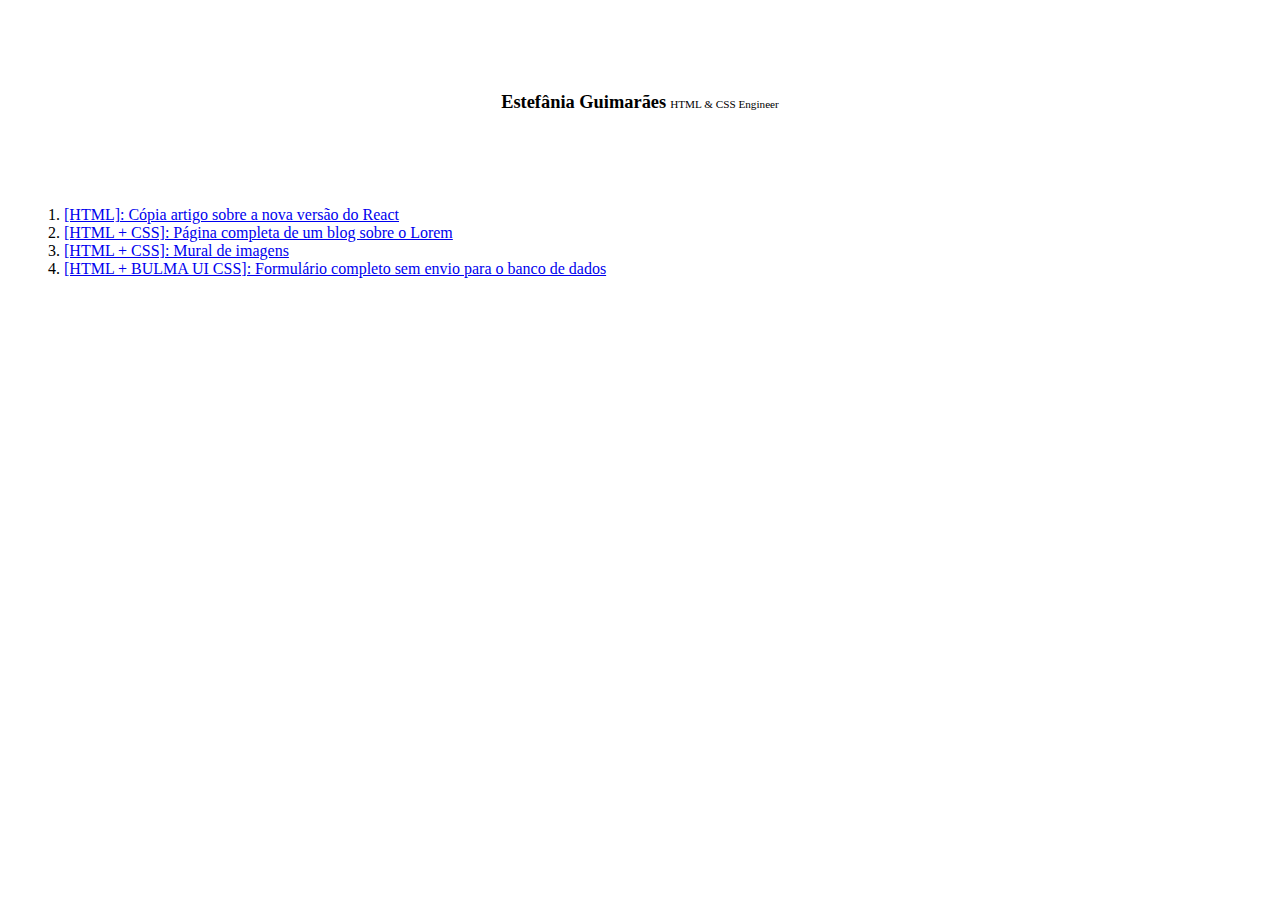
<file: index.html>
<!DOCTYPE html>
<html lang="en">
  <head>
    <meta charset="UTF-8" />
    <meta name="viewport" content="width=device-width, initial-scale=1.0" />
    <title>Testes da Estefânia</title>
    <link rel="stylesheet" href="./style/global.css" />
  </head>

  <body>
    <main>
      <section class="homepage-header-text">
        <h1>Estefânia Guimarães</h1>
        <p>HTML & CSS Engineer</p>
      </section>

      <ol>
        <li>
          <a href="./app/react-labs-what-we-have-been-working-on-february-2024">
            [HTML]: Cópia artigo sobre a nova versão do React
          </a>
        </li>

        <li>
          <a href="./app/blog-post-lorem">
            [HTML + CSS]: Página completa de um blog sobre o Lorem
          </a>
        </li>

        <li>
          <a href="./app/mural-de-imagens"> [HTML + CSS]: Mural de imagens </a>
        </li>

        <li>
          <a href="./app/bulma-form">
            [HTML + BULMA UI CSS]: Formulário completo sem envio para o banco de dados
          </a>
        </li>
      </ol>
    </main>
  </body>
</html>
</file>
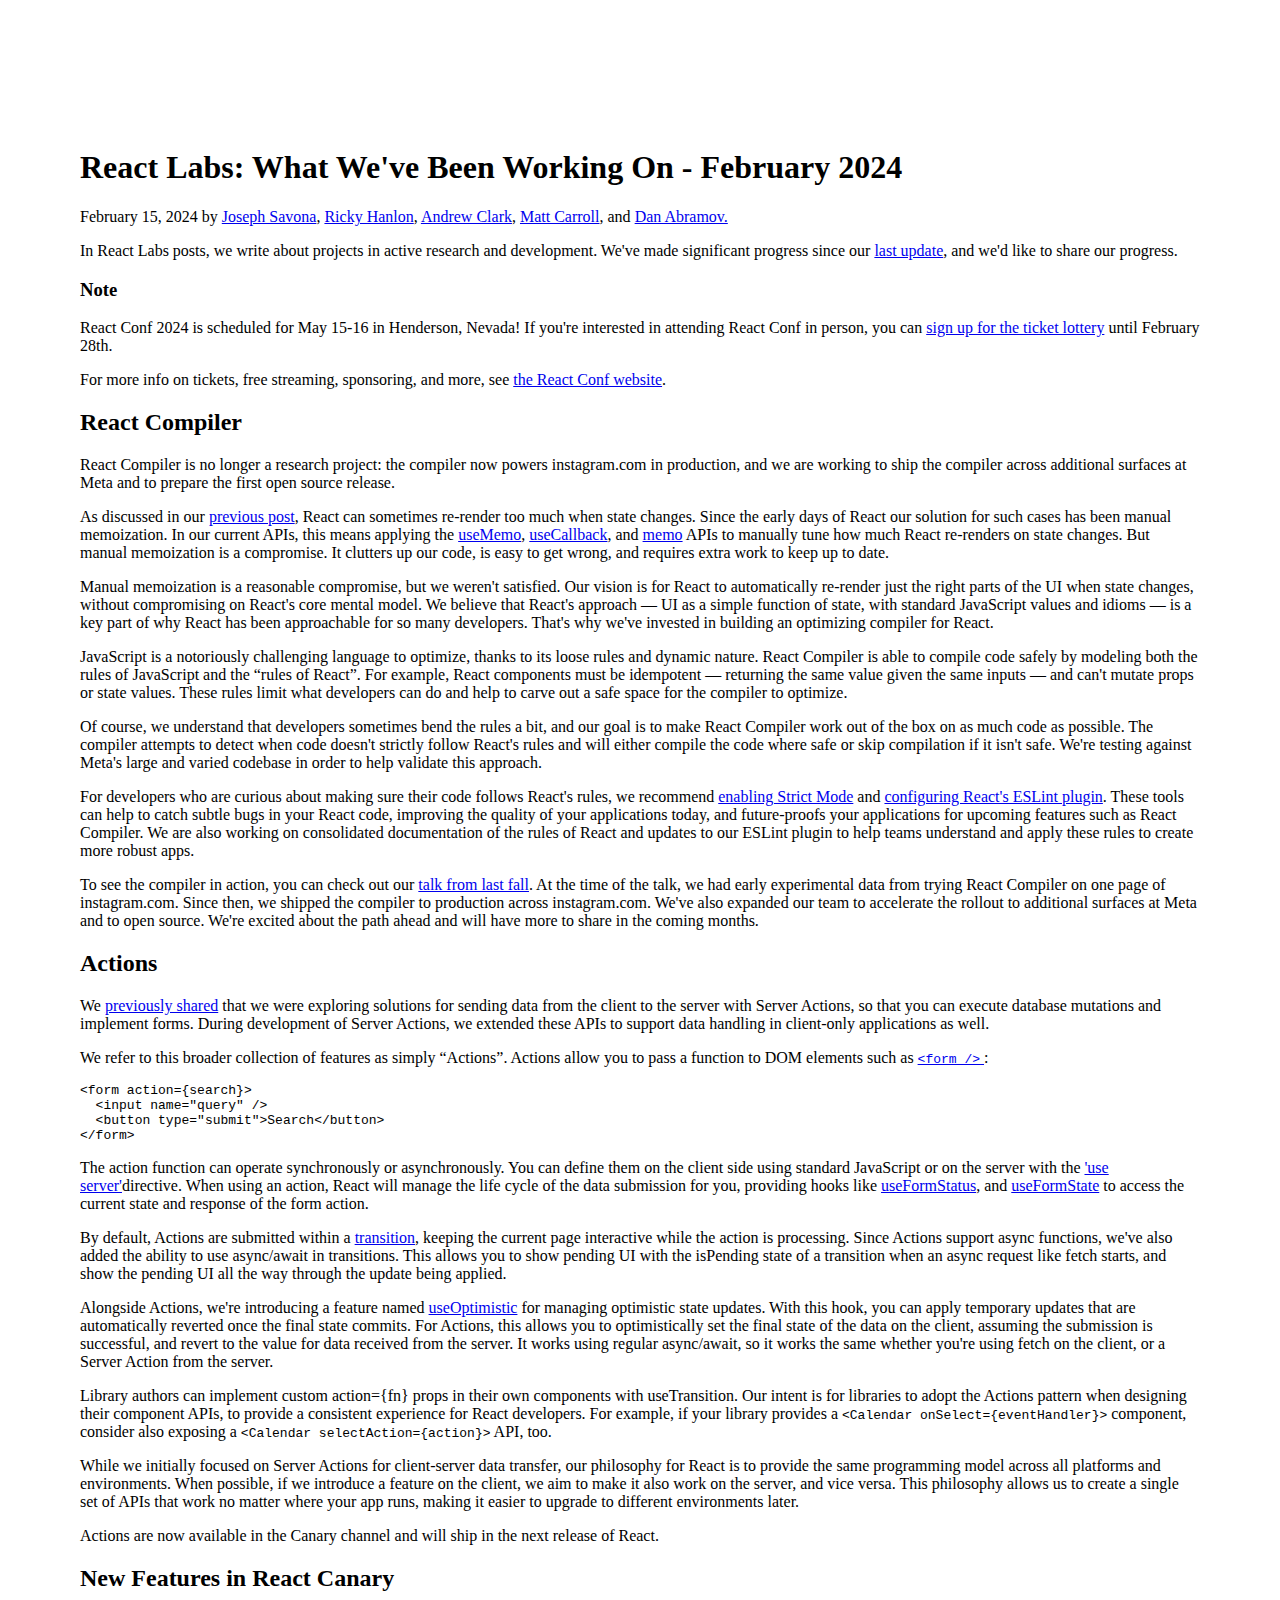
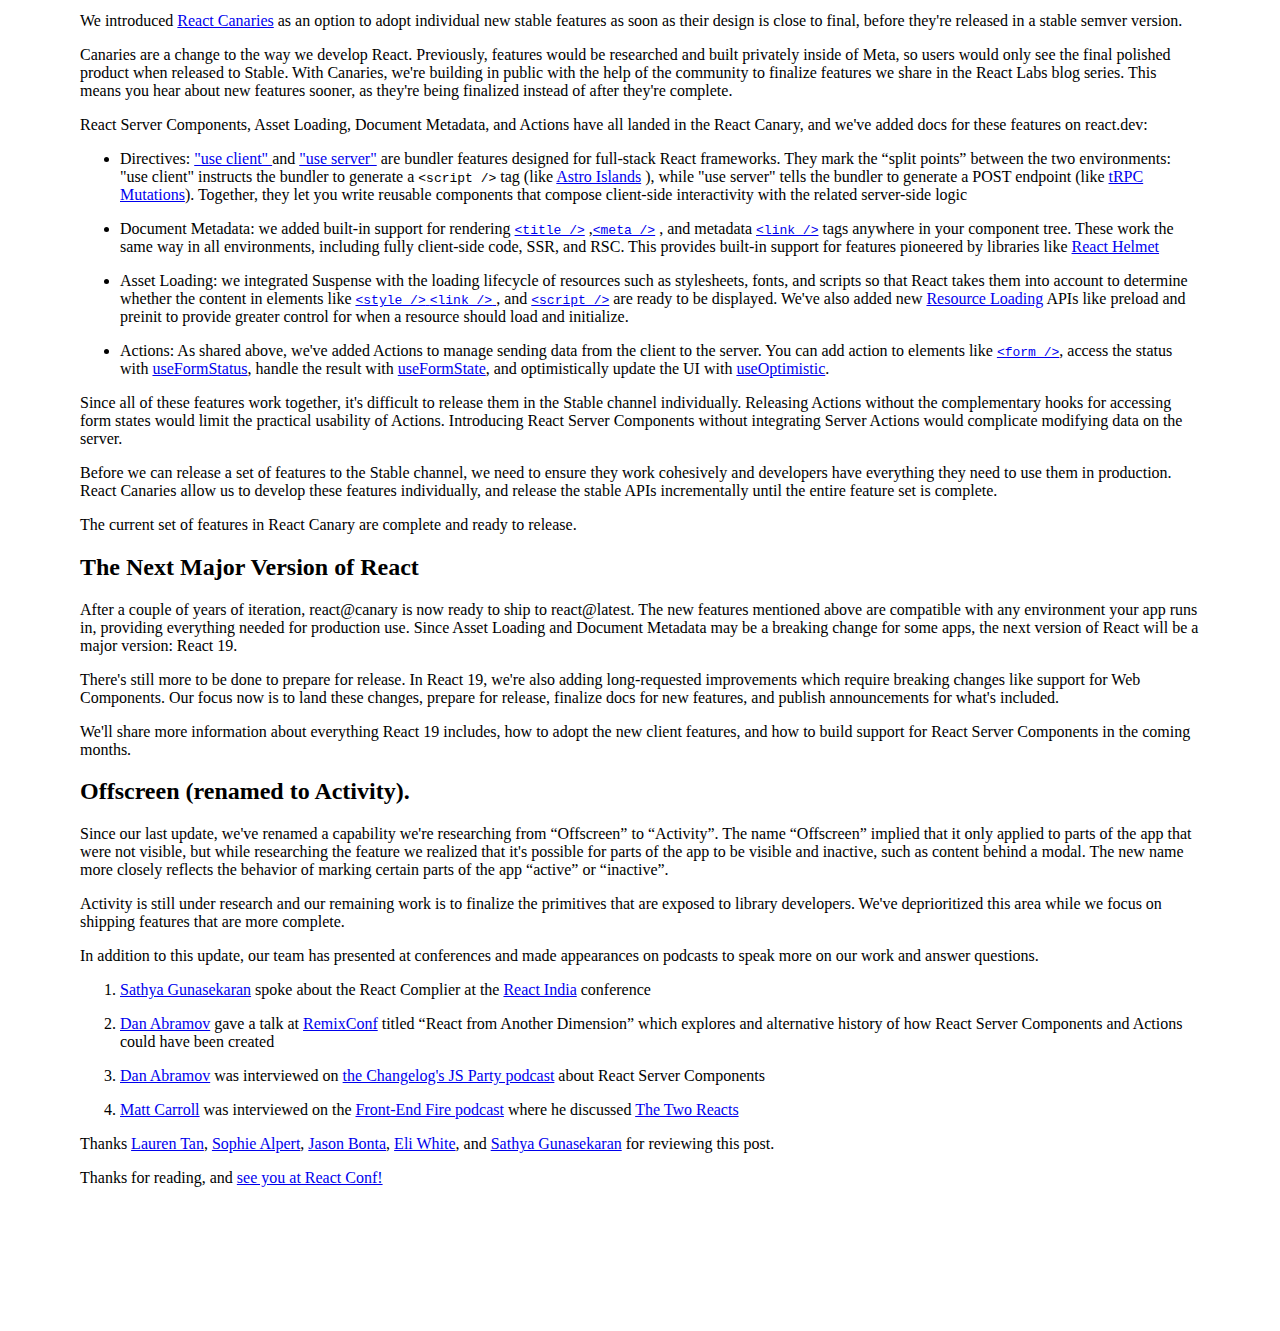
<file: 01_spa_blog_base/index.html>
<!DOCTYPE html>
<html lang="pt-PT">
  <head>
    <meta charset="UTF-8" />
    <meta name="viewport" content="width=device-width, initial-scale=1.0" />
    <title>Artigo React Labs: What We've Been Working On - February 2024</title>
  </head>

  <body style="padding: 8rem 5rem; max-width: 1280px; margin: auto">
    <h1>React Labs: What We've Been Working On - February 2024</h1>
    <p>
      February 15, 2024 by
      <a
        href="https://twitter.com/en_JS"
        target="_blank"
        rel="noopener noreferrer"
        >Joseph Savona</a
      >,
      <a
        href="https://twitter.com/rickhanlonii"
        target="_blank"
        rel="noopener noreferrer"
        >Ricky Hanlon</a
      >,
      <a
        href="https://twitter.com/acdlite"
        target="_blank"
        rel="noopener noreferrer"
        >Andrew Clark</a
      >,

      <a
        href="https://twitter.com/mattcarrollcode"
        target="_blank"
        rel="noopener noreferrer"
        >Matt Carroll</a
      >, and

      <a
        href="https://twitter.com/dan_abramov"
        target="_blank"
        rel="noopener noreferrer"
        >Dan Abramov.</a
      >
    </p>
    <p>
      In React Labs posts, we write about projects in active research and
      development. We've made significant progress since our
      <a
        href="https://react.dev/blog/2023/03/22/react-labs-what-we-have-been-working-on-march-2023"
        target="_blank"
        rel="noopener noreferrer"
        >last update</a
      >, and we'd like to share our progress.
    </p>

    <h3>Note</h3>

    <p>
      React Conf 2024 is scheduled for May 15-16 in Henderson, Nevada! If you're
      interested in attending React Conf in person, you can
      <a
        href="https://forms.reform.app/bLaLeE/react-conf-2024-ticket-lottery/1aRQLK"
        target="_blank"
        rel="noopener noreferrer"
        >sign up for the ticket lottery</a
      >
      until February 28th.
    </p>

    <p>
      For more info on tickets, free streaming, sponsoring, and more, see
      <a
        href="https://conf.react.dev/"
        target="_blank"
        rel="noopener noreferrer"
        >the React Conf website</a
      >.
    </p>

    <h2>React Compiler</h2>
    <p>
      React Compiler is no longer a research project: the compiler now powers
      instagram.com in production, and we are working to ship the compiler
      across additional surfaces at Meta and to prepare the first open source
      release.
    </p>

    As discussed in our
    <a
      href="https://react.dev/blog/2023/03/22/react-labs-what-we-have-been-working-on-march-2023#react-optimizing-compiler"
      target="_blank"
      rel="noopener noreferrer"
      >previous post</a
    >, React can sometimes re-render too much when state changes. Since the
    early days of React our solution for such cases has been manual memoization.
    In our current APIs, this means applying the
    <a
      href="https://react.dev/reference/react/useMemo"
      target="_blank"
      rel="noopener noreferrer"
      >useMemo</a
    >,
    <a
      href="https://react.dev/reference/react/useCallback"
      target="_blank"
      rel="noopener noreferrer"
      >useCallback</a
    >, and
    <a
      href="https://react.dev/reference/react/memo"
      target="_blank"
      rel="noopener noreferrer"
      >memo</a
    >
    APIs to manually tune how much React re-renders on state changes. But manual
    memoization is a compromise. It clutters up our code, is easy to get wrong,
    and requires extra work to keep up to date.

    <p>
      Manual memoization is a reasonable compromise, but we weren't satisfied.
      Our vision is for React to automatically re-render just the right parts of
      the UI when state changes, without compromising on React's core mental
      model. We believe that React's approach — UI as a simple function of
      state, with standard JavaScript values and idioms — is a key part of why
      React has been approachable for so many developers. That's why we've
      invested in building an optimizing compiler for React.
    </p>

    <p>
      JavaScript is a notoriously challenging language to optimize, thanks to
      its loose rules and dynamic nature. React Compiler is able to compile code
      safely by modeling both the rules of JavaScript and the “rules of React”.
      For example, React components must be idempotent — returning the same
      value given the same inputs — and can't mutate props or state values.
      These rules limit what developers can do and help to carve out a safe
      space for the compiler to optimize.
    </p>

    <p>
      Of course, we understand that developers sometimes bend the rules a bit,
      and our goal is to make React Compiler work out of the box on as much code
      as possible. The compiler attempts to detect when code doesn't strictly
      follow React's rules and will either compile the code where safe or skip
      compilation if it isn't safe. We're testing against Meta's large and
      varied codebase in order to help validate this approach.
    </p>

    <p>
      For developers who are curious about making sure their code follows
      React's rules, we recommend
      <a
        href="https://react.dev/reference/react/StrictMode"
        target="_blank"
        rel="noopener noreferrer"
        >enabling Strict Mode</a
      >
      and
      <a
        href="https://react.dev/learn/editor-setup#linting"
        target="_blank"
        rel="noopener noreferrer"
        >configuring React's ESLint plugin</a
      >. These tools can help to catch subtle bugs in your React code, improving
      the quality of your applications today, and future-proofs your
      applications for upcoming features such as React Compiler. We are also
      working on consolidated documentation of the rules of React and updates to
      our ESLint plugin to help teams understand and apply these rules to create
      more robust apps.
    </p>

    <p>
      To see the compiler in action, you can check out our
      <a
        href="https://www.youtube.com/watch?v=qOQClO3g8-Y"
        target="_blank"
        rel="noopener noreferrer"
        >talk from last fall</a
      >. At the time of the talk, we had early experimental data from trying
      React Compiler on one page of instagram.com. Since then, we shipped the
      compiler to production across instagram.com. We've also expanded our team
      to accelerate the rollout to additional surfaces at Meta and to open
      source. We're excited about the path ahead and will have more to share in
      the coming months.
    </p>

    <h2>Actions</h2>
    <p>
      We
      <a
        href="https://react.dev/blog/2023/03/22/react-labs-what-we-have-been-working-on-march-2023#react-server-components"
        target="_blank"
        rel="noopener noreferrer"
        >previously shared</a
      >
      that we were exploring solutions for sending data from the client to the
      server with Server Actions, so that you can execute database mutations and
      implement forms. During development of Server Actions, we extended these
      APIs to support data handling in client-only applications as well.
    </p>

    <p>
      We refer to this broader collection of features as simply “Actions”.
      Actions allow you to pass a function to DOM elements such as
      <a
        href="https://react.dev/reference/react-dom/components/form"
        target="_blank"
        rel="noopener noreferrer"
      >
        <code>&lt;form /&gt;</code> </a
      >:
    </p>

    <div dir="ltr">
      <pre><code><div><span >&lt;</span><span>form</span> <span>action</span>=<span >{</span><span>search</span><span >}</span><span >&gt;</span><br></div><div>  <span >&lt;</span><span>input</span> <span>name</span>=<span>"query"</span> <span >/&gt;</span><br></div><div>  <span >&lt;</span><span>button</span> <span>type</span>=<span>"submit"</span><span >&gt;</span>Search<span >&lt;/</span><span>button</span><span >&gt;</span><br></div><div><span >&lt;/</span><span>form</span><span >&gt;</span></div></code></pre>
    </div>

    <p>
      The action function can operate synchronously or asynchronously. You can
      define them on the client side using standard JavaScript or on the server
      with the
      <a
        href="https://react.dev/reference/react/use-server"
        target="_blank"
        rel="noopener noreferrer"
      >
        'use server'</a
      >directive. When using an action, React will manage the life cycle of the
      data submission for you, providing hooks like
      <a
        href="https://react.dev/reference/react-dom/hooks/useFormStatus"
        target="_blank"
        rel="noopener noreferrer"
        >useFormStatus</a
      >, and
      <a
        href="https://react.dev/reference/react-dom/hooks/"
        target="_blank"
        rel="noopener noreferrer"
        >useFormState</a
      >
      to access the current state and response of the form action.
    </p>

    <p>
      By default, Actions are submitted within a
      <a
        href="https://react.dev/reference/react/useTransition"
        target="_blank"
        rel="noopener noreferrer"
        >transition</a
      >, keeping the current page interactive while the action is processing.
      Since Actions support async functions, we've also added the ability to use
      async/await in transitions. This allows you to show pending UI with the
      isPending state of a transition when an async request like fetch starts,
      and show the pending UI all the way through the update being applied.
    </p>

    <p>
      Alongside Actions, we're introducing a feature named
      <a
        href="https://react.dev/reference/react/useOptimistic"
        target="_blank"
        rel="noopener noreferrer"
        >useOptimistic</a
      >
      for managing optimistic state updates. With this hook, you can apply
      temporary updates that are automatically reverted once the final state
      commits. For Actions, this allows you to optimistically set the final
      state of the data on the client, assuming the submission is successful,
      and revert to the value for data received from the server. It works using
      regular async/await, so it works the same whether you're using fetch on
      the client, or a Server Action from the server.
    </p>

    <p>
      Library authors can implement custom action={fn} props in their own
      components with useTransition. Our intent is for libraries to adopt the
      Actions pattern when designing their component APIs, to provide a
      consistent experience for React developers. For example, if your library
      provides a
      <code>&lt;Calendar onSelect={eventHandler}&gt;</code> component, consider
      also exposing a <code>&lt;Calendar selectAction={action}&gt;</code> API,
      too.
    </p>

    <p>
      While we initially focused on Server Actions for client-server data
      transfer, our philosophy for React is to provide the same programming
      model across all platforms and environments. When possible, if we
      introduce a feature on the client, we aim to make it also work on the
      server, and vice versa. This philosophy allows us to create a single set
      of APIs that work no matter where your app runs, making it easier to
      upgrade to different environments later.
    </p>

    <p>
      Actions are now available in the Canary channel and will ship in the next
      release of React.
    </p>

    <h2>New Features in React Canary</h2>
    <p>
      We introduced
      <a
        href="https://react.dev/blog/2023/05/03/react-canaries"
        target="_blank"
        rel="noopener noreferrer"
        >React Canaries</a
      >
      as an option to adopt individual new stable features as soon as their
      design is close to final, before they're released in a stable semver
      version.
    </p>

    <p>
      Canaries are a change to the way we develop React. Previously, features
      would be researched and built privately inside of Meta, so users would
      only see the final polished product when released to Stable. With
      Canaries, we're building in public with the help of the community to
      finalize features we share in the React Labs blog series. This means you
      hear about new features sooner, as they're being finalized instead of
      after they're complete.
    </p>

    <p>
      React Server Components, Asset Loading, Document Metadata, and Actions
      have all landed in the React Canary, and we've added docs for these
      features on react.dev:
    </p>

    <ul>
      <li>
        <p>
          Directives:
          <a
            href="https://react.dev/reference/react/use-client"
            target="_blank"
            rel="noopener noreferrer"
            >"use client"
          </a>
          and
          <a
            href="https://react.dev/reference/react/use-server"
            target="_blank"
            rel="noopener noreferrer"
            >"use server"</a
          >
          are bundler features designed for full-stack React frameworks. They
          mark the “split points” between the two environments: "use client"
          instructs the bundler to generate a <code>&lt;script /&gt;</code> tag
          (like
          <a
            href="https://docs.astro.build/en/concepts/islands/#creating-an-island"
            target="_blank"
            rel="noopener noreferrer"
            >Astro Islands</a
          >
          ), while "use server" tells the bundler to generate a POST endpoint
          (like
          <a
            href="https://trpc.io/docs/concepts"
            target="_blank"
            rel="noopener noreferrer"
            >tRPC Mutations</a
          >). Together, they let you write reusable components that compose
          client-side interactivity with the related server-side logic
        </p>
      </li>

      <li>
        <p>
          Document Metadata: we added built-in support for rendering
          <a
            href="https://react.dev/reference/react-dom/components/title"
            target="_blank"
            rel="noopener noreferrer"
            ><code>&lt;title /&gt;</code></a
          >
          ,<a
            href="https://react.dev/reference/react-dom/components/meta"
            target="_blank"
            rel="noopener noreferrer"
            ><code>&lt;meta /&gt;</code></a
          >
          , and metadata
          <a
            href="https://react.dev/reference/react-dom/components/link"
            target="_blank"
            rel="noopener noreferrer"
            ><code>&lt;link /&gt;</code></a
          >
          tags anywhere in your component tree. These work the same way in all
          environments, including fully client-side code, SSR, and RSC. This
          provides built-in support for features pioneered by libraries like
          <a
            href="https://github.com/nfl/react-helmet"
            target="_blank"
            rel="noopener noreferrer"
            >React Helmet</a
          >
        </p>
      </li>

      <li>
        <p>
          Asset Loading: we integrated Suspense with the loading lifecycle of
          resources such as stylesheets, fonts, and scripts so that React takes
          them into account to determine whether the content in elements like
          <a
            href="https://react.dev/reference/react-dom/components/style"
            target="_blank"
            rel="noopener noreferrer"
          >
            <code>&lt;style /&gt;</code>
          </a>

          <a
            href="https://react.dev/reference/react-dom/components/link"
            target="_blank"
            rel="noopener noreferrer"
          >
            <code>&lt;link /&gt;</code> </a
          >, and

          <a
            href="https://react.dev/reference/react-dom/components/script"
            target="_blank"
            rel="noopener noreferrer"
          >
            <code>&lt;script /&gt;</code></a
          >

          are ready to be displayed. We've also added new
          <a
            href="https://react.dev/reference/react-dom#resource-preloading-apis"
            target="_blank"
            rel="noopener noreferrer"
            >Resource Loading</a
          >
          APIs like preload and preinit to provide greater control for when a
          resource should load and initialize.
        </p>
      </li>

      <li>
        <p>
          Actions: As shared above, we've added Actions to manage sending data
          from the client to the server. You can add action to elements like

          <a
            href="https://react.dev/reference/react-dom/components/form"
            target="_blank"
            rel="noopener noreferrer"
          >
            <code>&lt;form /&gt;</code></a
          >, access the status with

          <a
            href="https://react.dev/reference/react-dom/hooks/useFormStatus"
            target="_blank"
            rel="noopener noreferrer"
            >useFormStatus</a
          >, handle the result with
          <a
            href="https://react.dev/reference/react-dom/hooks/useFormState"
            target="_blank"
            rel="noopener noreferrer"
          >
            useFormState</a
          >, and optimistically update the UI with
          <a
            href="https://react.dev/reference/react/useOptimistic"
            target="_blank"
            rel="noopener noreferrer"
            >useOptimistic</a
          >.
        </p>
      </li>
    </ul>

    <p>
      Since all of these features work together, it's difficult to release them
      in the Stable channel individually. Releasing Actions without the
      complementary hooks for accessing form states would limit the practical
      usability of Actions. Introducing React Server Components without
      integrating Server Actions would complicate modifying data on the server.
    </p>

    <p>
      Before we can release a set of features to the Stable channel, we need to
      ensure they work cohesively and developers have everything they need to
      use them in production. React Canaries allow us to develop these features
      individually, and release the stable APIs incrementally until the entire
      feature set is complete.
    </p>

    <p>
      The current set of features in React Canary are complete and ready to
      release.
    </p>

    <h2>The Next Major Version of React</h2>
    <p>
      After a couple of years of iteration, react@canary is now ready to ship to
      react@latest. The new features mentioned above are compatible with any
      environment your app runs in, providing everything needed for production
      use. Since Asset Loading and Document Metadata may be a breaking change
      for some apps, the next version of React will be a major version: React
      19.
    </p>

    <p>
      There's still more to be done to prepare for release. In React 19, we're
      also adding long-requested improvements which require breaking changes
      like support for Web Components. Our focus now is to land these changes,
      prepare for release, finalize docs for new features, and publish
      announcements for what's included.
    </p>
    <p>
      We'll share more information about everything React 19 includes, how to
      adopt the new client features, and how to build support for React Server
      Components in the coming months.
    </p>
    <h2>Offscreen (renamed to Activity).</h2>
    <p>
      Since our last update, we've renamed a capability we're researching from
      “Offscreen” to “Activity”. The name “Offscreen” implied that it only
      applied to parts of the app that were not visible, but while researching
      the feature we realized that it's possible for parts of the app to be
      visible and inactive, such as content behind a modal. The new name more
      closely reflects the behavior of marking certain parts of the app “active”
      or “inactive”.
    </p>

    <p>
      Activity is still under research and our remaining work is to finalize the
      primitives that are exposed to library developers. We've deprioritized
      this area while we focus on shipping features that are more complete.
    </p>

    <p>
      In addition to this update, our team has presented at conferences and made
      appearances on podcasts to speak more on our work and answer questions.
    </p>

    <ol>
      <li>
        <p>
          <a
            href="https://react.dev/community/team#sathya-gunasekaran"
            target="_blank"
            rel="noopener noreferrer"
            >Sathya Gunasekaran</a
          >
          spoke about the React Complier at the
          <a
            href="https://www.youtube.com/watch?v=kjOacmVsLSE"
            target="_blank"
            rel="noopener noreferrer"
            >React India</a
          >
          conference
        </p>
      </li>
      <li>
        <p>
          <a
            href="https://react.dev/community/team#dan-abramov"
            target="_blank"
            rel="noopener noreferrer"
            >Dan Abramov</a
          >
          gave a talk at
          <a
            href="https://www.youtube.com/watch?v=zMf_xeGPn6s"
            target="_blank"
            rel="noopener noreferrer"
            >RemixConf</a
          >
          titled “React from Another Dimension” which explores and alternative
          history of how React Server Components and Actions could have been
          created
        </p>
      </li>

      <li>
        <p>
          <a
            href="https://react.dev/community/team#dan-abramov"
            target="_blank"
            rel="noopener noreferrer"
          >
            Dan Abramov</a
          >
          was interviewed on
          <a
            href="https://changelog.com/jsparty/311"
            target="_blank"
            rel="noopener noreferrer"
            >the Changelog's JS Party podcast</a
          >
          about React Server Components
        </p>
      </li>

      <li>
        <p>
          <a
            href="https://react.dev/community/team#matt-carroll"
            target="_blank"
            rel="noopener noreferrer"
            >Matt Carroll</a
          >
          was interviewed on the
          <a
            href="https://www.buzzsprout.com/2226499/14462424-interview-the-two-reacts-with-rachel-nabors-evan-bacon-and-matt-carroll"
            target="_blank"
            rel="noopener noreferrer"
            >Front-End Fire podcast</a
          >
          where he discussed
          <a
            href="https://overreacted.io/the-two-reacts/"
            target="_blank"
            rel="noopener noreferrer"
            >The Two Reacts</a
          >
        </p>
      </li>
    </ol>

    <p>
      Thanks
      <a
        href="https://twitter.com/potetotes"
        target="_blank"
        rel="noopener noreferrer"
        >Lauren Tan</a
      >,
      <a
        href="https://twitter.com/sophiebits"
        target="_blank"
        rel="noopener noreferrer"
        >Sophie Alpert</a
      >,
      <a
        href="https://www.threads.net/@someextent"
        target="_blank"
        rel="noopener noreferrer"
        >Jason Bonta</a
      >,
      <a
        href="https://twitter.com/i/flow/login?redirect_after_login=%2FEli_White"
        target="_blank"
        rel="noopener noreferrer"
        >Eli White</a
      >, and
      <a
        href="https://twitter.com/_gsathya"
        target="_blank"
        rel="noopener noreferrer"
        >Sathya Gunasekaran</a
      >
      for reviewing this post.
    </p>

    <p>
      Thanks for reading, and
      <a
        href="https://conf.react.dev/"
        target="_blank"
        rel="noopener noreferrer"
        >see you at React Conf!</a
      >
    </p>
  </body>
</html>
</file>
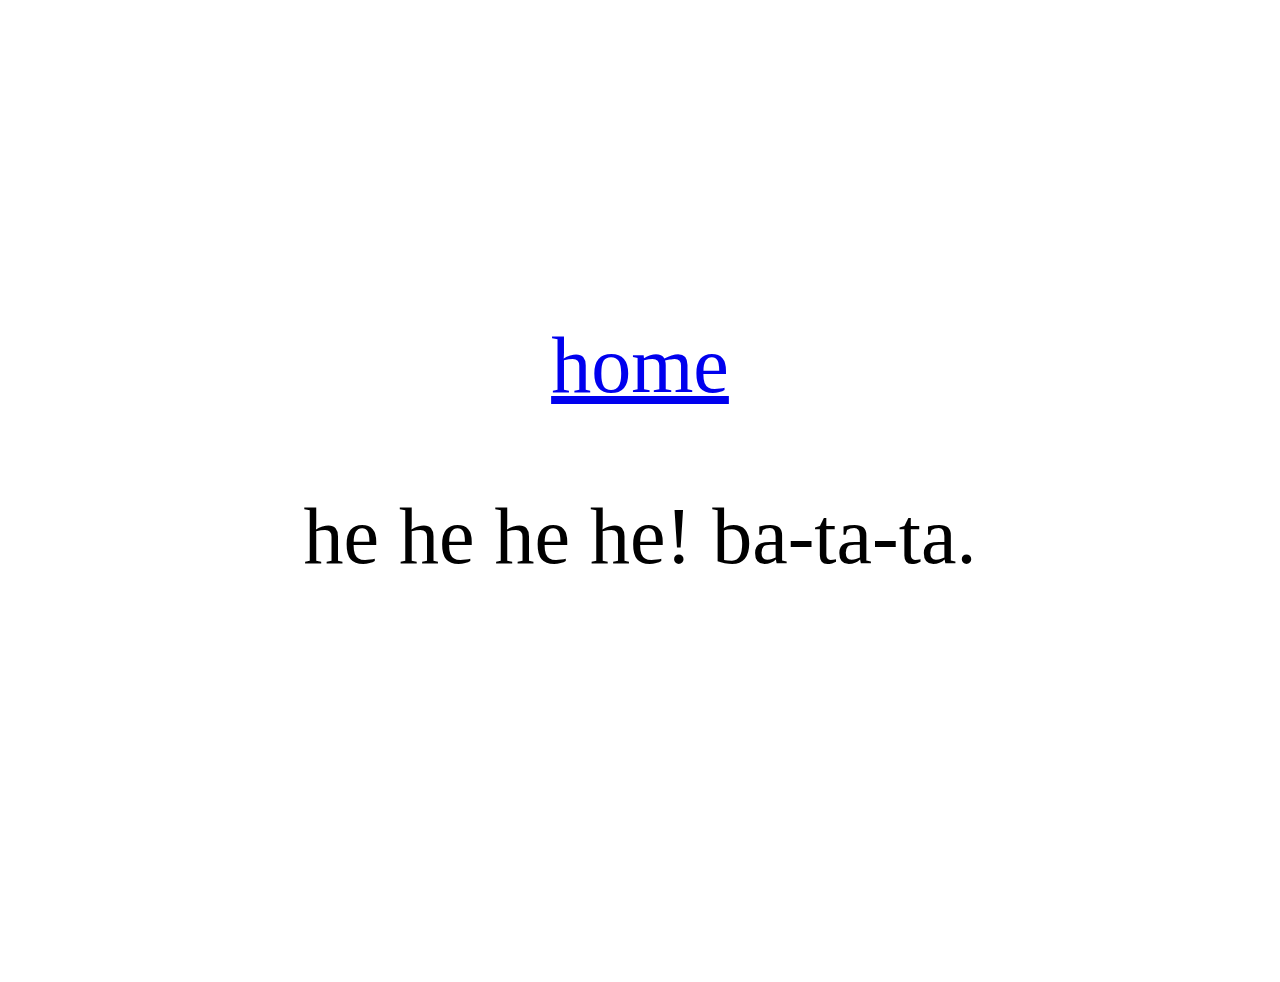
<file: app/index.html>
<!DOCTYPE html>
<html lang="pt">
<head>
  <meta charset="UTF-8">
  <meta name="viewport" content="width=device-width, initial-scale=1.0">
  <title>Ups!</title>
  <link rel="stylesheet" href="../style/global.css">
</head>
<body>
  <main class="not-found-easter-egg">
    <a href="../">home</a>
    <p>he he he he! ba-ta-ta.</p>
  </main>
</body>
</html>
</file>
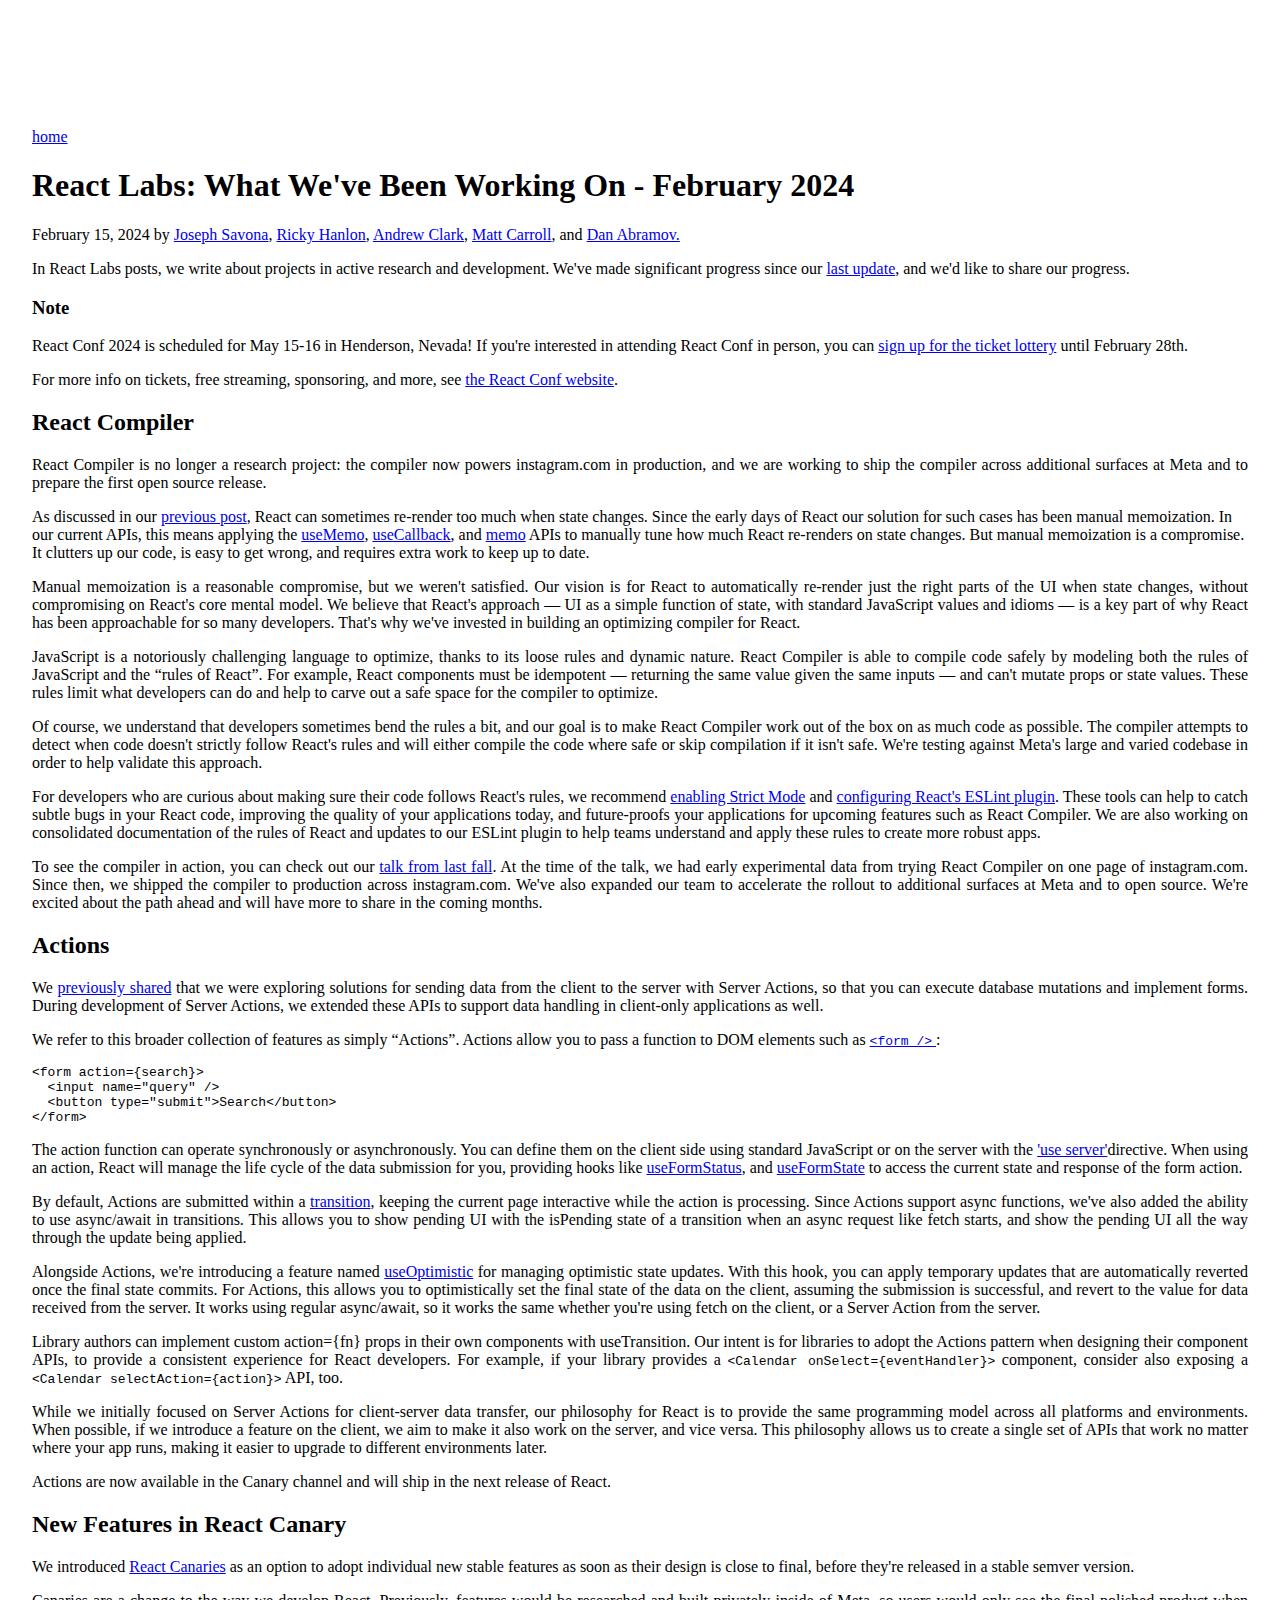
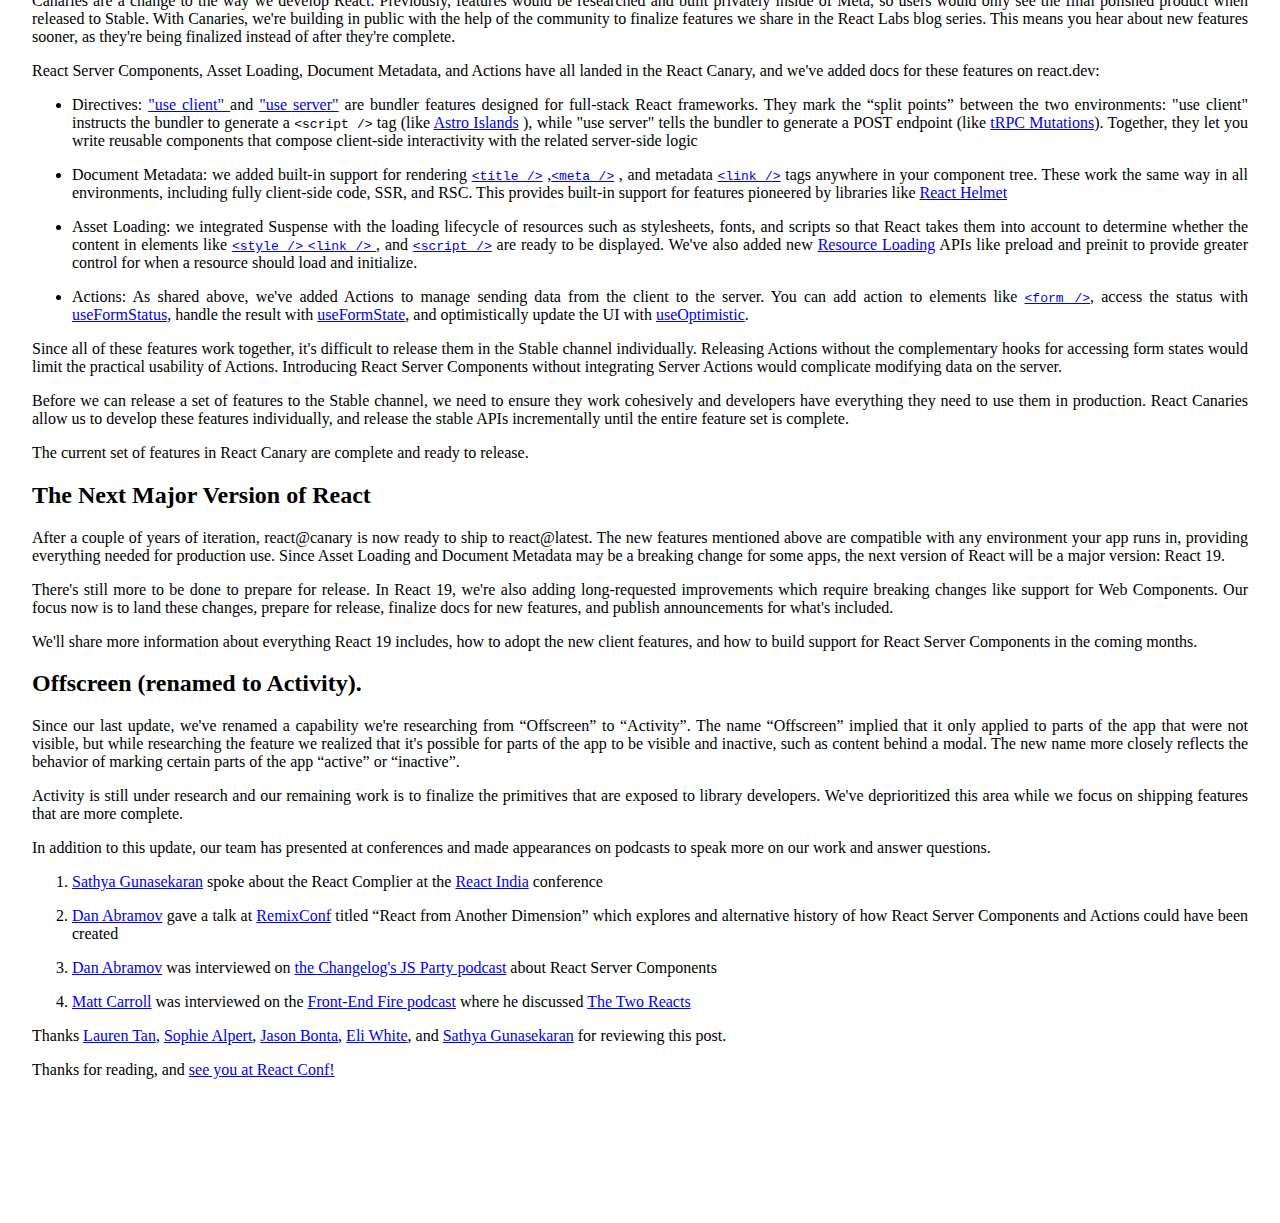
<file: app/react-labs-what-we-have-been-working-on-february-2024/index.html>
<!DOCTYPE html>
<html lang="pt-PT">
  <head>
    <meta charset="UTF-8" />
    <meta name="viewport" content="width=device-width, initial-scale=1.0" />
    <title>Artigo React Labs: What We've Been Working On - February 2024</title>
<style>
  body {
    margin: 0 auto;
    max-width: 1280px;
    padding: 8rem 2rem;
  }

  p {
    text-align: justify;
  }
</style>
    </head>

  <body>
    <a href="../../">home</a>
  
    <h1>React Labs: What We've Been Working On - February 2024</h1>
    <p>
      February 15, 2024 by
      <a href="https://twitter.com/en_JS" target="_blank" rel="noopener noreferrer">Joseph Savona</a>,
      <a href="https://twitter.com/rickhanlonii" target="_blank" rel="noopener noreferrer">Ricky Hanlon</a>,
      <a href="https://twitter.com/acdlite" target="_blank" rel="noopener noreferrer">Andrew Clark</a>,
  
      <a href="https://twitter.com/mattcarrollcode" target="_blank" rel="noopener noreferrer">Matt Carroll</a>, and
  
      <a href="https://twitter.com/dan_abramov" target="_blank" rel="noopener noreferrer">Dan Abramov.</a>
    </p>
    <p>
      In React Labs posts, we write about projects in active research and
      development. We've made significant progress since our
      <a href="https://react.dev/blog/2023/03/22/react-labs-what-we-have-been-working-on-march-2023" target="_blank"
        rel="noopener noreferrer">last update</a>, and we'd like to share our progress.
    </p>
  
    <h3>Note</h3>
  
    <p>
      React Conf 2024 is scheduled for May 15-16 in Henderson, Nevada! If you're
      interested in attending React Conf in person, you can
      <a href="https://forms.reform.app/bLaLeE/react-conf-2024-ticket-lottery/1aRQLK" target="_blank"
        rel="noopener noreferrer">sign up for the ticket lottery</a>
      until February 28th.
    </p>
  
    <p>
      For more info on tickets, free streaming, sponsoring, and more, see
      <a href="https://conf.react.dev/" target="_blank" rel="noopener noreferrer">the React Conf website</a>.
    </p>
  
    <h2>React Compiler</h2>
    <p>
      React Compiler is no longer a research project: the compiler now powers
      instagram.com in production, and we are working to ship the compiler
      across additional surfaces at Meta and to prepare the first open source
      release.
    </p>
  
    As discussed in our
    <a href="https://react.dev/blog/2023/03/22/react-labs-what-we-have-been-working-on-march-2023#react-optimizing-compiler"
      target="_blank" rel="noopener noreferrer">previous post</a>, React can sometimes re-render too much when state
    changes. Since the
    early days of React our solution for such cases has been manual memoization.
    In our current APIs, this means applying the
    <a href="https://react.dev/reference/react/useMemo" target="_blank" rel="noopener noreferrer">useMemo</a>,
    <a href="https://react.dev/reference/react/useCallback" target="_blank" rel="noopener noreferrer">useCallback</a>, and
    <a href="https://react.dev/reference/react/memo" target="_blank" rel="noopener noreferrer">memo</a>
    APIs to manually tune how much React re-renders on state changes. But manual
    memoization is a compromise. It clutters up our code, is easy to get wrong,
    and requires extra work to keep up to date.
  
    <p>
      Manual memoization is a reasonable compromise, but we weren't satisfied.
      Our vision is for React to automatically re-render just the right parts of
      the UI when state changes, without compromising on React's core mental
      model. We believe that React's approach — UI as a simple function of
      state, with standard JavaScript values and idioms — is a key part of why
      React has been approachable for so many developers. That's why we've
      invested in building an optimizing compiler for React.
    </p>
  
    <p>
      JavaScript is a notoriously challenging language to optimize, thanks to
      its loose rules and dynamic nature. React Compiler is able to compile code
      safely by modeling both the rules of JavaScript and the “rules of React”.
      For example, React components must be idempotent — returning the same
      value given the same inputs — and can't mutate props or state values.
      These rules limit what developers can do and help to carve out a safe
      space for the compiler to optimize.
    </p>
  
    <p>
      Of course, we understand that developers sometimes bend the rules a bit,
      and our goal is to make React Compiler work out of the box on as much code
      as possible. The compiler attempts to detect when code doesn't strictly
      follow React's rules and will either compile the code where safe or skip
      compilation if it isn't safe. We're testing against Meta's large and
      varied codebase in order to help validate this approach.
    </p>
  
    <p>
      For developers who are curious about making sure their code follows
      React's rules, we recommend
      <a href="https://react.dev/reference/react/StrictMode" target="_blank" rel="noopener noreferrer">enabling Strict
        Mode</a>
      and
      <a href="https://react.dev/learn/editor-setup#linting" target="_blank" rel="noopener noreferrer">configuring React's
        ESLint plugin</a>. These tools can help to catch subtle bugs in your React code, improving
      the quality of your applications today, and future-proofs your
      applications for upcoming features such as React Compiler. We are also
      working on consolidated documentation of the rules of React and updates to
      our ESLint plugin to help teams understand and apply these rules to create
      more robust apps.
    </p>
  
    <p>
      To see the compiler in action, you can check out our
      <a href="https://www.youtube.com/watch?v=qOQClO3g8-Y" target="_blank" rel="noopener noreferrer">talk from last
        fall</a>. At the time of the talk, we had early experimental data from trying
      React Compiler on one page of instagram.com. Since then, we shipped the
      compiler to production across instagram.com. We've also expanded our team
      to accelerate the rollout to additional surfaces at Meta and to open
      source. We're excited about the path ahead and will have more to share in
      the coming months.
    </p>
  
    <h2>Actions</h2>
    <p>
      We
      <a href="https://react.dev/blog/2023/03/22/react-labs-what-we-have-been-working-on-march-2023#react-server-components"
        target="_blank" rel="noopener noreferrer">previously shared</a>
      that we were exploring solutions for sending data from the client to the
      server with Server Actions, so that you can execute database mutations and
      implement forms. During development of Server Actions, we extended these
      APIs to support data handling in client-only applications as well.
    </p>
  
    <p>
      We refer to this broader collection of features as simply “Actions”.
      Actions allow you to pass a function to DOM elements such as
      <a href="https://react.dev/reference/react-dom/components/form" target="_blank" rel="noopener noreferrer">
        <code>&lt;form /&gt;</code> </a>:
    </p>
  
    <div dir="ltr">
      <pre><code><div><span >&lt;</span><span>form</span> <span>action</span>=<span >{</span><span>search</span><span >}</span><span >&gt;</span><br></div><div>  <span >&lt;</span><span>input</span> <span>name</span>=<span>"query"</span> <span >/&gt;</span><br></div><div>  <span >&lt;</span><span>button</span> <span>type</span>=<span>"submit"</span><span >&gt;</span>Search<span >&lt;/</span><span>button</span><span >&gt;</span><br></div><div><span >&lt;/</span><span>form</span><span >&gt;</span></div></code></pre>
    </div>
  
    <p>
      The action function can operate synchronously or asynchronously. You can
      define them on the client side using standard JavaScript or on the server
      with the
      <a href="https://react.dev/reference/react/use-server" target="_blank" rel="noopener noreferrer">
        'use server'</a>directive. When using an action, React will manage the life cycle of the
      data submission for you, providing hooks like
      <a href="https://react.dev/reference/react-dom/hooks/useFormStatus" target="_blank"
        rel="noopener noreferrer">useFormStatus</a>, and
      <a href="https://react.dev/reference/react-dom/hooks/" target="_blank" rel="noopener noreferrer">useFormState</a>
      to access the current state and response of the form action.
    </p>
  
    <p>
      By default, Actions are submitted within a
      <a href="https://react.dev/reference/react/useTransition" target="_blank" rel="noopener noreferrer">transition</a>,
      keeping the current page interactive while the action is processing.
      Since Actions support async functions, we've also added the ability to use
      async/await in transitions. This allows you to show pending UI with the
      isPending state of a transition when an async request like fetch starts,
      and show the pending UI all the way through the update being applied.
    </p>
  
    <p>
      Alongside Actions, we're introducing a feature named
      <a href="https://react.dev/reference/react/useOptimistic" target="_blank"
        rel="noopener noreferrer">useOptimistic</a>
      for managing optimistic state updates. With this hook, you can apply
      temporary updates that are automatically reverted once the final state
      commits. For Actions, this allows you to optimistically set the final
      state of the data on the client, assuming the submission is successful,
      and revert to the value for data received from the server. It works using
      regular async/await, so it works the same whether you're using fetch on
      the client, or a Server Action from the server.
    </p>
  
    <p>
      Library authors can implement custom action={fn} props in their own
      components with useTransition. Our intent is for libraries to adopt the
      Actions pattern when designing their component APIs, to provide a
      consistent experience for React developers. For example, if your library
      provides a
      <code>&lt;Calendar onSelect={eventHandler}&gt;</code> component, consider
      also exposing a <code>&lt;Calendar selectAction={action}&gt;</code> API,
      too.
    </p>
  
    <p>
      While we initially focused on Server Actions for client-server data
      transfer, our philosophy for React is to provide the same programming
      model across all platforms and environments. When possible, if we
      introduce a feature on the client, we aim to make it also work on the
      server, and vice versa. This philosophy allows us to create a single set
      of APIs that work no matter where your app runs, making it easier to
      upgrade to different environments later.
    </p>
  
    <p>
      Actions are now available in the Canary channel and will ship in the next
      release of React.
    </p>
  
    <h2>New Features in React Canary</h2>
    <p>
      We introduced
      <a href="https://react.dev/blog/2023/05/03/react-canaries" target="_blank" rel="noopener noreferrer">React
        Canaries</a>
      as an option to adopt individual new stable features as soon as their
      design is close to final, before they're released in a stable semver
      version.
    </p>
  
    <p>
      Canaries are a change to the way we develop React. Previously, features
      would be researched and built privately inside of Meta, so users would
      only see the final polished product when released to Stable. With
      Canaries, we're building in public with the help of the community to
      finalize features we share in the React Labs blog series. This means you
      hear about new features sooner, as they're being finalized instead of
      after they're complete.
    </p>
  
    <p>
      React Server Components, Asset Loading, Document Metadata, and Actions
      have all landed in the React Canary, and we've added docs for these
      features on react.dev:
    </p>
  
    <ul>
      <li>
        <p>
          Directives:
          <a href="https://react.dev/reference/react/use-client" target="_blank" rel="noopener noreferrer">"use client"
          </a>
          and
          <a href="https://react.dev/reference/react/use-server" target="_blank" rel="noopener noreferrer">"use
            server"</a>
          are bundler features designed for full-stack React frameworks. They
          mark the “split points” between the two environments: "use client"
          instructs the bundler to generate a <code>&lt;script /&gt;</code> tag
          (like
          <a href="https://docs.astro.build/en/concepts/islands/#creating-an-island" target="_blank"
            rel="noopener noreferrer">Astro Islands</a>
          ), while "use server" tells the bundler to generate a POST endpoint
          (like
          <a href="https://trpc.io/docs/concepts" target="_blank" rel="noopener noreferrer">tRPC Mutations</a>). Together,
          they let you write reusable components that compose
          client-side interactivity with the related server-side logic
        </p>
      </li>
  
      <li>
        <p>
          Document Metadata: we added built-in support for rendering
          <a href="https://react.dev/reference/react-dom/components/title" target="_blank"
            rel="noopener noreferrer"><code>&lt;title /&gt;</code></a>
          ,<a href="https://react.dev/reference/react-dom/components/meta" target="_blank"
            rel="noopener noreferrer"><code>&lt;meta /&gt;</code></a>
          , and metadata
          <a href="https://react.dev/reference/react-dom/components/link" target="_blank"
            rel="noopener noreferrer"><code>&lt;link /&gt;</code></a>
          tags anywhere in your component tree. These work the same way in all
          environments, including fully client-side code, SSR, and RSC. This
          provides built-in support for features pioneered by libraries like
          <a href="https://github.com/nfl/react-helmet" target="_blank" rel="noopener noreferrer">React Helmet</a>
        </p>
      </li>
  
      <li>
        <p>
          Asset Loading: we integrated Suspense with the loading lifecycle of
          resources such as stylesheets, fonts, and scripts so that React takes
          them into account to determine whether the content in elements like
          <a href="https://react.dev/reference/react-dom/components/style" target="_blank" rel="noopener noreferrer">
            <code>&lt;style /&gt;</code>
          </a>
  
          <a href="https://react.dev/reference/react-dom/components/link" target="_blank" rel="noopener noreferrer">
            <code>&lt;link /&gt;</code> </a>, and
  
          <a href="https://react.dev/reference/react-dom/components/script" target="_blank" rel="noopener noreferrer">
            <code>&lt;script /&gt;</code></a>
  
          are ready to be displayed. We've also added new
          <a href="https://react.dev/reference/react-dom#resource-preloading-apis" target="_blank"
            rel="noopener noreferrer">Resource Loading</a>
          APIs like preload and preinit to provide greater control for when a
          resource should load and initialize.
        </p>
      </li>
  
      <li>
        <p>
          Actions: As shared above, we've added Actions to manage sending data
          from the client to the server. You can add action to elements like
  
          <a href="https://react.dev/reference/react-dom/components/form" target="_blank" rel="noopener noreferrer">
            <code>&lt;form /&gt;</code></a>, access the status with
  
          <a href="https://react.dev/reference/react-dom/hooks/useFormStatus" target="_blank"
            rel="noopener noreferrer">useFormStatus</a>, handle the result with
          <a href="https://react.dev/reference/react-dom/hooks/useFormState" target="_blank" rel="noopener noreferrer">
            useFormState</a>, and optimistically update the UI with
          <a href="https://react.dev/reference/react/useOptimistic" target="_blank"
            rel="noopener noreferrer">useOptimistic</a>.
        </p>
      </li>
    </ul>
  
    <p>
      Since all of these features work together, it's difficult to release them
      in the Stable channel individually. Releasing Actions without the
      complementary hooks for accessing form states would limit the practical
      usability of Actions. Introducing React Server Components without
      integrating Server Actions would complicate modifying data on the server.
    </p>
  
    <p>
      Before we can release a set of features to the Stable channel, we need to
      ensure they work cohesively and developers have everything they need to
      use them in production. React Canaries allow us to develop these features
      individually, and release the stable APIs incrementally until the entire
      feature set is complete.
    </p>
  
    <p>
      The current set of features in React Canary are complete and ready to
      release.
    </p>
  
    <h2>The Next Major Version of React</h2>
    <p>
      After a couple of years of iteration, react@canary is now ready to ship to
      react@latest. The new features mentioned above are compatible with any
      environment your app runs in, providing everything needed for production
      use. Since Asset Loading and Document Metadata may be a breaking change
      for some apps, the next version of React will be a major version: React
      19.
    </p>
  
    <p>
      There's still more to be done to prepare for release. In React 19, we're
      also adding long-requested improvements which require breaking changes
      like support for Web Components. Our focus now is to land these changes,
      prepare for release, finalize docs for new features, and publish
      announcements for what's included.
    </p>
    <p>
      We'll share more information about everything React 19 includes, how to
      adopt the new client features, and how to build support for React Server
      Components in the coming months.
    </p>
    <h2>Offscreen (renamed to Activity).</h2>
    <p>
      Since our last update, we've renamed a capability we're researching from
      “Offscreen” to “Activity”. The name “Offscreen” implied that it only
      applied to parts of the app that were not visible, but while researching
      the feature we realized that it's possible for parts of the app to be
      visible and inactive, such as content behind a modal. The new name more
      closely reflects the behavior of marking certain parts of the app “active”
      or “inactive”.
    </p>
  
    <p>
      Activity is still under research and our remaining work is to finalize the
      primitives that are exposed to library developers. We've deprioritized
      this area while we focus on shipping features that are more complete.
    </p>
  
    <p>
      In addition to this update, our team has presented at conferences and made
      appearances on podcasts to speak more on our work and answer questions.
    </p>
  
    <ol>
      <li>
        <p>
          <a href="https://react.dev/community/team#sathya-gunasekaran" target="_blank" rel="noopener noreferrer">Sathya
            Gunasekaran</a>
          spoke about the React Complier at the
          <a href="https://www.youtube.com/watch?v=kjOacmVsLSE" target="_blank" rel="noopener noreferrer">React India</a>
          conference
        </p>
      </li>
      <li>
        <p>
          <a href="https://react.dev/community/team#dan-abramov" target="_blank" rel="noopener noreferrer">Dan Abramov</a>
          gave a talk at
          <a href="https://www.youtube.com/watch?v=zMf_xeGPn6s" target="_blank" rel="noopener noreferrer">RemixConf</a>
          titled “React from Another Dimension” which explores and alternative
          history of how React Server Components and Actions could have been
          created
        </p>
      </li>
  
      <li>
        <p>
          <a href="https://react.dev/community/team#dan-abramov" target="_blank" rel="noopener noreferrer">
            Dan Abramov</a>
          was interviewed on
          <a href="https://changelog.com/jsparty/311" target="_blank" rel="noopener noreferrer">the Changelog's JS Party
            podcast</a>
          about React Server Components
        </p>
      </li>
  
      <li>
        <p>
          <a href="https://react.dev/community/team#matt-carroll" target="_blank" rel="noopener noreferrer">Matt
            Carroll</a>
          was interviewed on the
          <a href="https://www.buzzsprout.com/2226499/14462424-interview-the-two-reacts-with-rachel-nabors-evan-bacon-and-matt-carroll"
            target="_blank" rel="noopener noreferrer">Front-End Fire podcast</a>
          where he discussed
          <a href="https://overreacted.io/the-two-reacts/" target="_blank" rel="noopener noreferrer">The Two Reacts</a>
        </p>
      </li>
    </ol>
  
    <p>
      Thanks
      <a href="https://twitter.com/potetotes" target="_blank" rel="noopener noreferrer">Lauren Tan</a>,
      <a href="https://twitter.com/sophiebits" target="_blank" rel="noopener noreferrer">Sophie Alpert</a>,
      <a href="https://www.threads.net/@someextent" target="_blank" rel="noopener noreferrer">Jason Bonta</a>,
      <a href="https://twitter.com/i/flow/login?redirect_after_login=%2FEli_White" target="_blank"
        rel="noopener noreferrer">Eli White</a>, and
      <a href="https://twitter.com/_gsathya" target="_blank" rel="noopener noreferrer">Sathya Gunasekaran</a>
      for reviewing this post.
    </p>
  
    <p>
      Thanks for reading, and
      <a href="https://conf.react.dev/" target="_blank" rel="noopener noreferrer">see you at React Conf!</a>
    </p>
  </body>
</html>
</file>
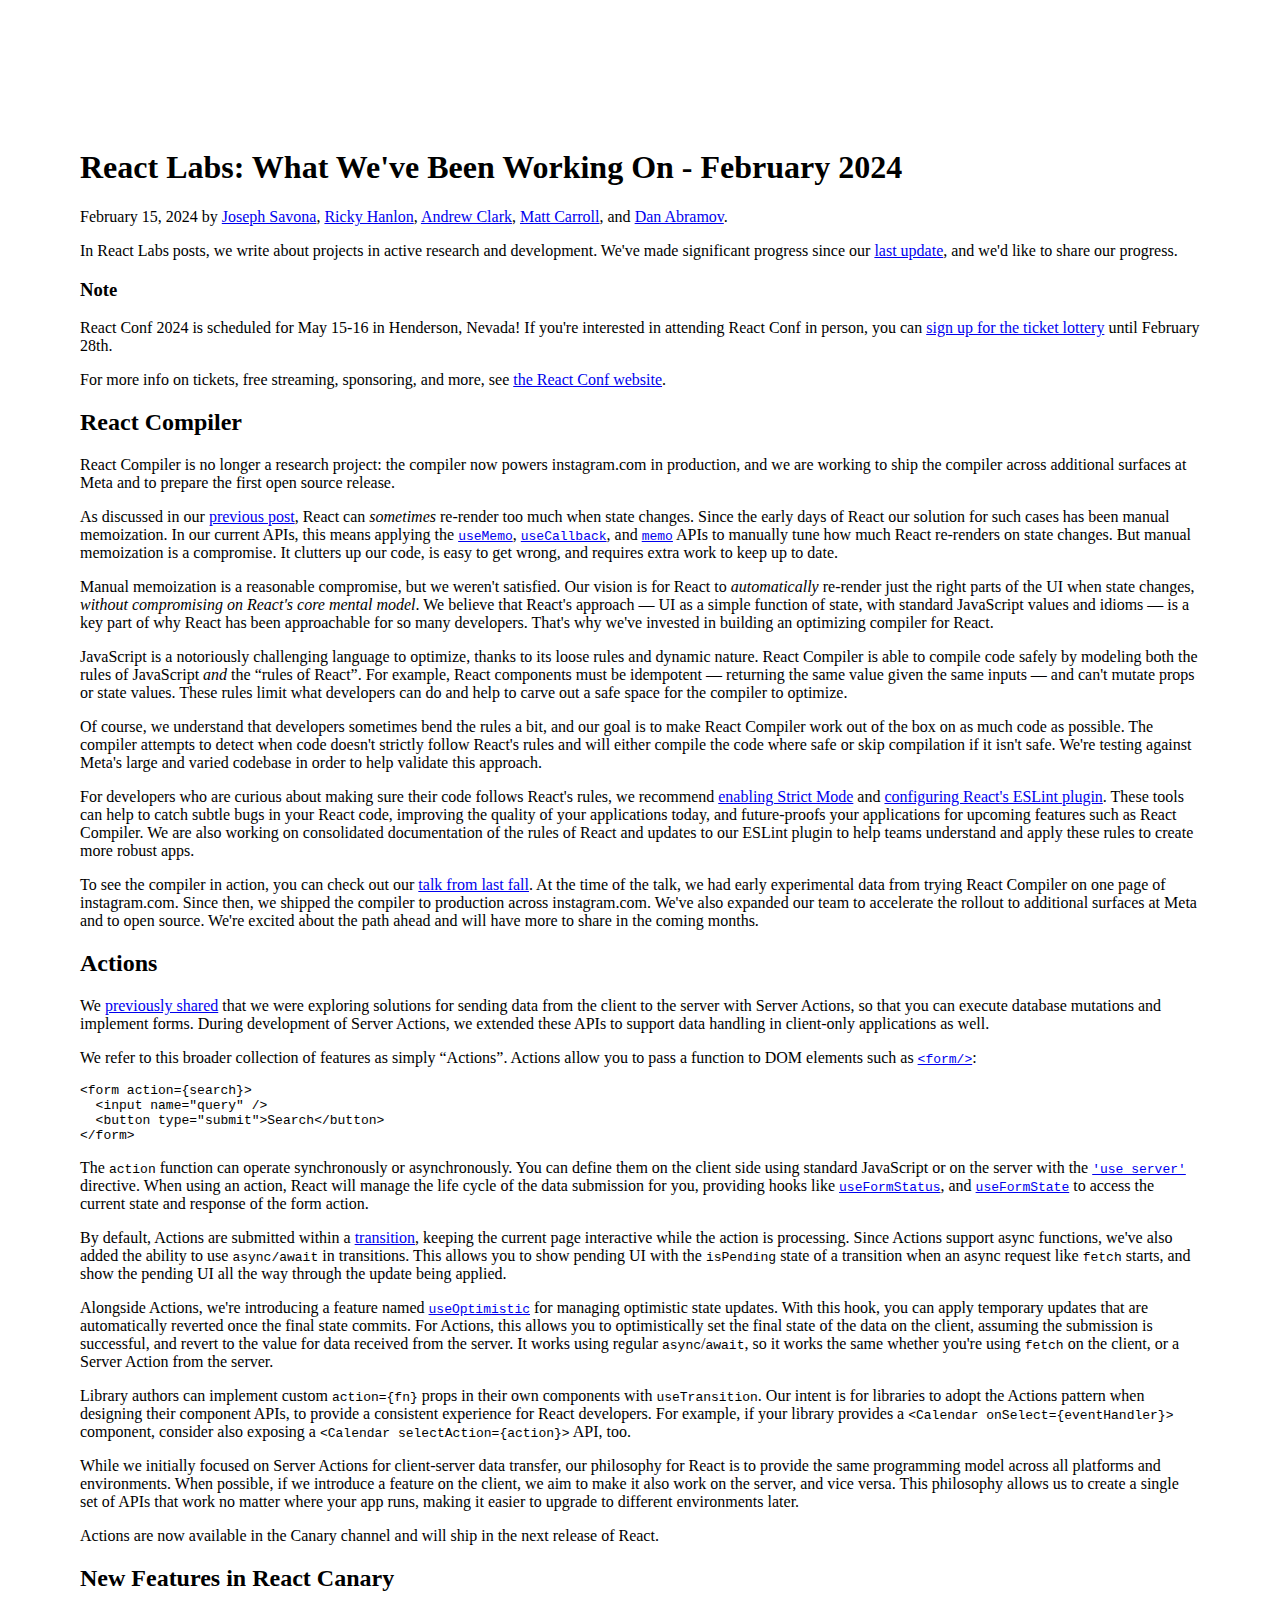
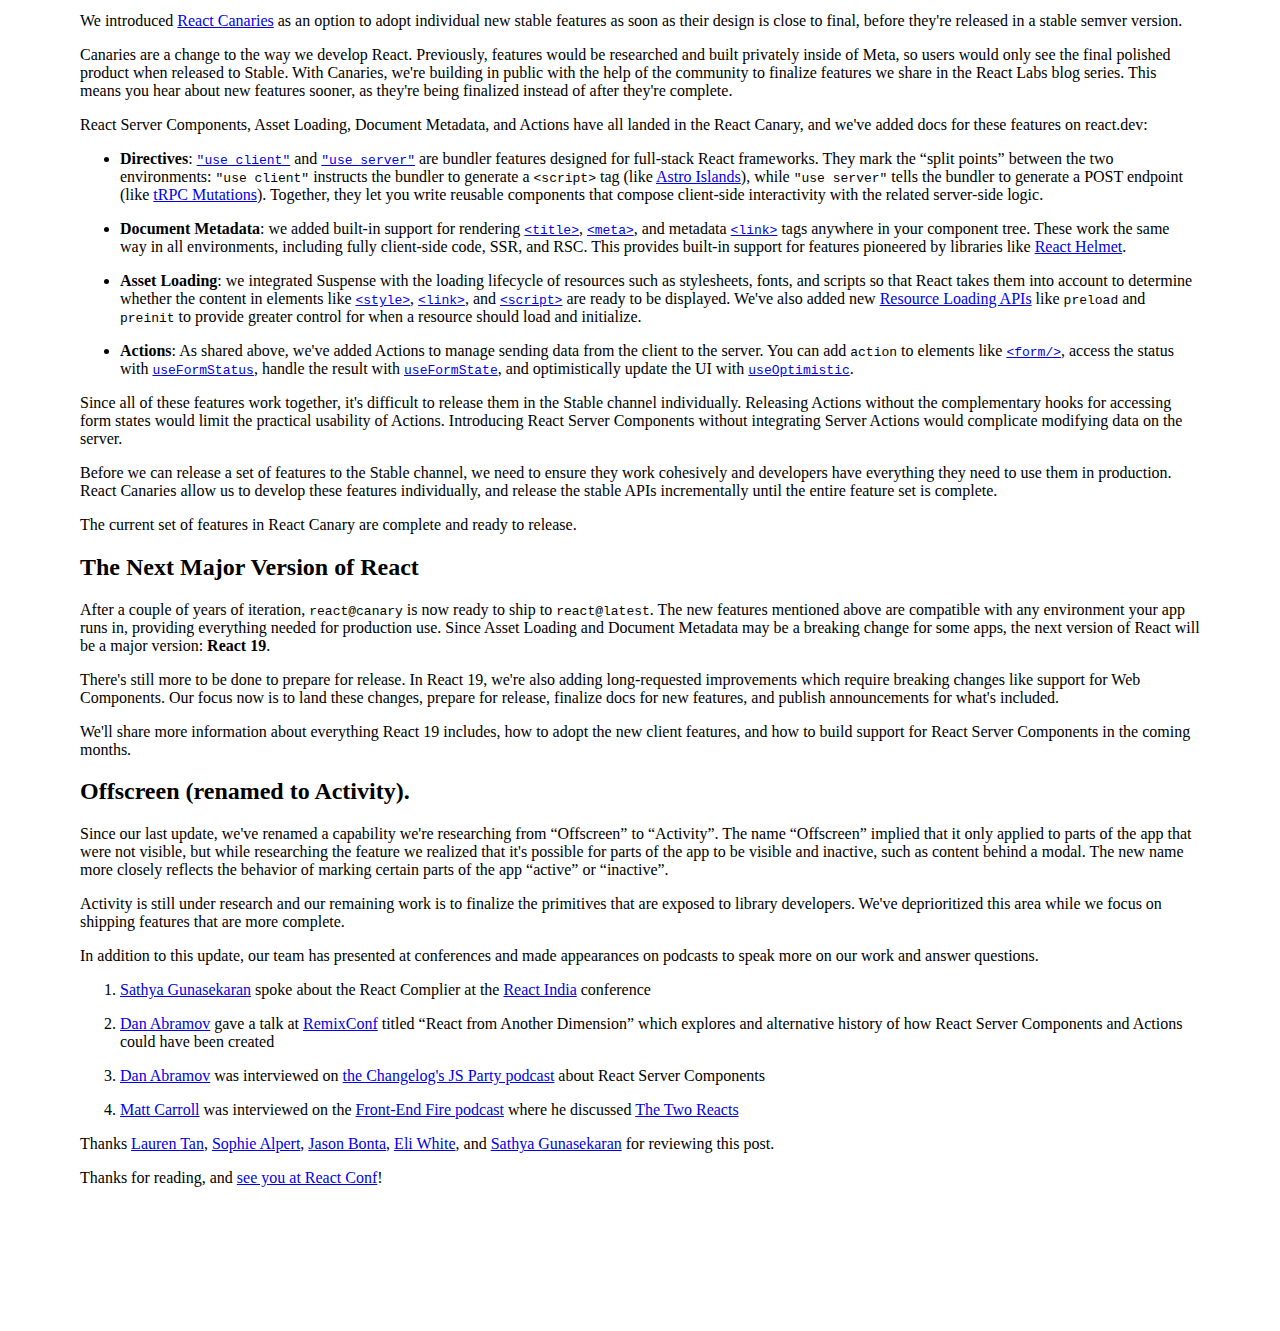
<file: 01_spa_blog_base/html-fundamental-gabarito.html>
<!DOCTYPE html>
<html lang="pt-PT">

<head>
  <meta charset="UTF-8">
  <meta name="viewport" content="width=device-width, initial-scale=1.0">
  <title>React Labs: What We've Been Working On - February 2024</title>
</head>

<body style="padding: 8rem 5rem; max-width: 1280px; margin: auto;">
  <div>
    <h1>React Labs: What We've Been Working On - February 2024</h1>

    <p>
      February 15, 2024 by <a href="https://twitter.com/en_JS" target="_blank" rel="nofollow noopener noreferrer">Joseph
        Savona</a>, <a href="https://twitter.com/rickhanlonii" target="_blank" rel="nofollow noopener noreferrer">Ricky
        Hanlon</a>,
      <a href="https://twitter.com/acdlite" target="_blank" rel="nofollow noopener noreferrer">Andrew
        Clark</a>, <a href="https://twitter.com/mattcarrollcode" target="_blank" rel="nofollow noopener noreferrer">Matt
        Carroll</a>, and <a href="https://twitter.com/dan_abramov" target="_blank"
        rel="nofollow noopener noreferrer">Dan
        Abramov</a>.
    </p>

    <p>
      In React Labs posts, we write about projects in active research and development. We've made significant progress
      since our <a href="https://react.dev/blog/2023/03/22/react-labs-what-we-have-been-working-on-march-2023"
        target="_blank" rel="nofollow noopener noreferrer">last update</a>, and we'd like to share our
      progress.
    </p>

  </div>

  <div>
    <h3>Note</h3>

    <p>
      React Conf 2024 is scheduled for May 15-16 in Henderson, Nevada! If you're interested in attending React Conf in
      person,
      you can <a href="https://forms.reform.app/bLaLeE/react-conf-2024-ticket-lottery/1aRQLK" target="_blank"
        rel="nofollow noopener noreferrer">sign up for the ticket lottery</a> until
      February 28th.
    </p>

    <p>
      For more info on tickets, free streaming, sponsoring, and more, see <a href="https://conf.react.dev/"
        target="_blank" rel="nofollow noopener noreferrer">the React Conf website</a>.
    </p>
  </div>

  <div>
    <h2>React Compiler</h2>

    <p>
      React Compiler is no longer a research project: the compiler now powers
      instagram.com in production, and we are working to ship the compiler across additional surfaces at Meta and to
      prepare
      the first open source release.
    </p>

    <p>
      As discussed in our <a
        href="https://react.dev/blog/2023/03/22/react-labs-what-we-have-been-working-on-march-2023#react-optimizing-compiler"
        target="_blank" rel="nofollow noopener noreferrer">previous
        post</a>, React can <em>sometimes</em> re-render too much when state changes. Since the early days of React our
      solution for such cases has been manual memoization. In our current APIs, this means applying the <a
        href="https://react.dev/reference/react/useMemo" target="_blank" rel="nofollow noopener noreferrer"><code
          dir="ltr">useMemo</code></a>,
      <a href="https://react.dev/reference/react/useCallback" target="_blank" rel="nofollow noopener noreferrer"><code
          dir="ltr">useCallback</code></a>,
      and <a href="https://react.dev/reference/react/memo" target="_blank" rel="nofollow noopener noreferrer"><code
          dir="ltr">memo</code></a>
      APIs to manually tune how much React re-renders on state changes. But manual memoization is a compromise. It
      clutters
      up our code, is easy to get wrong, and requires extra work to keep up to date.
    </p>

    <p>
      Manual memoization is a reasonable compromise, but we weren't satisfied. Our
      vision
      is for React to <em>automatically</em> re-render just the right parts of the UI when state changes, <em>without
        compromising on React's core mental model</em>. We believe that React's approach — UI as a simple function of
      state,
      with standard JavaScript values and idioms — is a key part of why React has been approachable for so many
      developers.
      That's why we've invested in building an optimizing compiler for React.
    </p>

    <p>
      JavaScript is a notoriously challenging language to optimize, thanks to its
      loose
      rules and dynamic nature. React Compiler is able to compile code safely by modeling both the rules of JavaScript
      <em>and</em> the “rules of React”. For example, React components must be idempotent — returning the same value
      given
      the same inputs — and can't mutate props or state values. These rules limit what developers can do and help to
      carve
      out a safe space for the compiler to optimize.
    </p>

    <p>
      Of course, we understand that developers sometimes bend the rules a bit, and our
      goal is to make React Compiler work out of the box on as much code as possible. The compiler attempts to detect
      when
      code doesn't strictly follow React's rules and will either compile the code where safe or skip compilation if it
      isn't
      safe. We're testing against Meta's large and varied codebase in order to help validate this approach.
    </p>

    <p>
      For developers who are curious about making sure their code follows React's
      rules,
      we recommend <a href="https://react.dev/reference/react/StrictMode" target="_blank"
        rel="nofollow noopener noreferrer">enabling Strict Mode</a> and <a
        href="https://react.dev/learn/editor-setup#linting" target="_blank"
        rel="nofollow noopener noreferrer">configuring React's ESLint plugin</a>. These tools can help
      to
      catch subtle bugs in your React code, improving the quality of your applications today, and future-proofs your
      applications for upcoming features such as React Compiler. We are also working on consolidated documentation of
      the
      rules of React and updates to our ESLint plugin to help teams understand and apply these rules to create more
      robust
      apps.
    </p>

    <p>
      To see the compiler in action, you can check out our <a href="https://www.youtube.com/watch?v=qOQClO3g8-Y"
        target="_blank" rel="nofollow noopener noreferrer">talk
        from last fall</a>. At the time of the talk, we had early experimental data from trying React Compiler on one
      page
      of instagram.com. Since then, we shipped the compiler to production across instagram.com. We've also expanded our
      team
      to accelerate the rollout to additional surfaces at Meta and to open source. We're excited about the path ahead
      and
      will have more to share in the coming months.
    </p>
  </div>

  <div>
    <h2 id="actions">Actions </h2>

    <p>We <a
        href="https://react.dev/blog/2023/03/22/react-labs-what-we-have-been-working-on-march-2023#react-server-components"
        target="_blank" rel="nofollow noopener noreferrer">previously
        shared</a> that we were exploring solutions for sending data from the client to the server with Server
      Actions,
      so
      that you can execute database mutations and implement forms. During development of Server Actions, we extended
      these
      APIs to support data handling in client-only applications as well.
    </p>

    <p>
      We refer to this broader collection of features as simply “Actions”. Actions
      allow
      you to pass a function to DOM elements such as <a href="https://react.dev/reference/react-dom/components/form"
        target="_blank" rel="nofollow noopener noreferrer"><code dir="ltr">&lt;form/&gt;</code></a>:
    </p>

    <div dir="ltr">
      <pre
        ><code><div><span >&lt;</span><span>form</span> <span>action</span>=<span >{</span><span>search</span><span >}</span><span >&gt;</span><br></div><div>  <span >&lt;</span><span>input</span> <span>name</span>=<span>"query"</span> <span >/&gt;</span><br></div><div>  <span >&lt;</span><span>button</span> <span>type</span>=<span>"submit"</span><span >&gt;</span>Search<span >&lt;/</span><span>button</span><span >&gt;</span><br></div><div><span >&lt;/</span><span>form</span><span >&gt;</span></div></code></pre>
    </div>

    <p>
      The <code dir="ltr">action</code>
      function can operate synchronously or asynchronously. You can define them on the client side using standard
      JavaScript
      or on the server with the <a href="https://react.dev/reference/react/use-server" target="_blank"
        rel="nofollow noopener noreferrer"><code dir="ltr">'use server'</code></a>
      directive. When using an action, React will manage the life cycle of the data submission for you, providing
      hooks
      like
      <a href="https://react.dev/reference/react-dom/hooks/useFormStatus" target="_blank"
        rel="nofollow noopener noreferrer"><code dir="ltr">useFormStatus</code></a>,
      and <a href="https://react.dev/reference/react-dom/hooks/useFormState" target="_blank"
        rel="nofollow noopener noreferrer"><code dir="ltr">useFormState</code></a>
      to access the current state and response of the form action.
    </p>

    <p>
      By default, Actions are submitted within a <a
        href="https://react.dev/reference/react/useTransition">transition</a>, keeping the current page interactive
      while
      the action is processing. Since Actions support async functions, we've also added the ability to use <code
        dir="ltr">async/await</code>
      in transitions. This allows you to show pending UI with the <code dir="ltr">isPending</code>
      state of a transition when an async request like <code dir="ltr">fetch</code>
      starts, and show the pending UI all the way through the update being applied.
    </p>

    <p>
      Alongside Actions, we're introducing a feature named <a href="https://react.dev/reference/react/useOptimistic"
        target="_blank" rel="nofollow noopener noreferrer"><code dir="ltr">useOptimistic</code></a>
      for managing optimistic state updates. With this hook, you can apply temporary updates that are automatically
      reverted
      once the final state commits. For Actions, this allows you to optimistically set the final state of the data on
      the
      client, assuming the submission is successful, and revert to the value for data received from the server. It
      works
      using regular <code dir="ltr">async</code>/<code dir="ltr">await</code>,
      so it works the same whether you're using <code dir="ltr">fetch</code>
      on the client, or a Server Action from the server.
    </p>

    <p>
      Library authors can implement custom <code dir="ltr">action={fn}</code>
      props in their own components with <code dir="ltr">useTransition</code>.
      Our intent is for libraries to adopt the Actions pattern when designing their component APIs, to provide a
      consistent
      experience for React developers. For example, if your library provides a <code
        dir="ltr">&lt;Calendar onSelect={eventHandler}&gt;</code>
      component, consider also exposing a <code dir="ltr">&lt;Calendar selectAction={action}&gt;</code>
      API, too.
    </p>

    <p>
      While we initially focused on Server Actions for client-server data transfer,
      our
      philosophy for React is to provide the same programming model across all platforms and environments. When
      possible, if
      we introduce a feature on the client, we aim to make it also work on the server, and vice versa. This philosophy
      allows us to create a single set of APIs that work no matter where your app runs, making it easier to upgrade to
      different environments later.
    </p>

    <p>
      Actions are now available in the Canary channel and will ship in the next
      release of
      React.
    </p>
  </div>

  <div>
    <h2>New Features in React Canary</h2>

    <p>
      We introduced <a href="https://react.dev/blog/2023/05/03/react-canaries" target="_blank"
        rel="nofollow noopener noreferrer">React Canaries</a> as an option to adopt
      individual new
      stable features as soon as their design is close to final, before they're released in a stable semver version.
    </p>

    <p>
      Canaries are a change to the way we develop React. Previously, features would be
      researched and built privately inside of Meta, so users would only see the final polished product when released
      to
      Stable. With Canaries, we're building in public with the help of the community to finalize features we share in
      the
      React Labs blog series. This means you hear about new features sooner, as they're being finalized instead of
      after
      they're complete.
    </p>

    <p>
      React Server Components, Asset Loading, Document Metadata, and Actions have all
      landed in the React Canary, and we've added docs for these features on react.dev:
    </p>

    <ul>
      <li>
        <p>
          <strong>Directives</strong>: <a href="https://react.dev/reference/react/use-client" target="_blank"
            rel="nofollow noopener noreferrer"><code dir="ltr">"use client"</code></a>
          and <a href="https://react.dev/reference/react/use-server" target="_blank"
            rel="nofollow noopener noreferrer"><code dir="ltr">"use server"</code></a>
          are bundler features designed for full-stack React frameworks. They mark the “split points” between the two
          environments: <code dir="ltr">"use client"</code>
          instructs the bundler to generate a <code dir="ltr">&lt;script&gt;</code>
          tag (like <a href="https://docs.astro.build/en/concepts/islands/#creating-an-island" target="_blank"
            rel="nofollow noopener noreferrer">Astro
            Islands</a>), while <code dir="ltr">"use server"</code>
          tells the bundler to generate a POST endpoint (like <a href="https://trpc.io/docs/concepts" target="_blank"
            rel="nofollow noopener noreferrer">tRPC
            Mutations</a>). Together, they let you write reusable components that compose client-side interactivity
          with
          the
          related server-side logic.
        </p>
      </li>

      <li>
        <p>
          <strong>Document Metadata</strong>: we added built-in
          support
          for rendering <a href="https://react.dev/reference/react-dom/components/title" target="_blank"
            rel="nofollow noopener noreferrer"><code dir="ltr">&lt;title&gt;</code></a>,
          <a href="https://react.dev/reference/react-dom/components/meta" target="_blank"
            rel="nofollow noopener noreferrer"><code dir="ltr">&lt;meta&gt;</code></a>,
          and metadata <a href="https://react.dev/reference/react-dom/components/link" target="_blank"
            rel="nofollow noopener noreferrer"><code dir="ltr">&lt;link&gt;</code></a>
          tags anywhere in your component tree. These work the same way in all environments, including fully
          client-side
          code, SSR, and RSC. This provides built-in support for features pioneered by libraries like <a
            href="https://github.com/nfl/react-helmet" target="_blank" rel="nofollow noopener noreferrer">React
            Helmet</a>.
        </p>
      </li>

      <li>
        <p>
          <strong>Asset Loading</strong>: we integrated Suspense
          with
          the loading lifecycle of resources such as stylesheets, fonts, and scripts so that React takes them into
          account
          to determine whether the content in elements like <a
            href="https://react.dev/reference/react-dom/components/style" target="_blank"
            rel="nofollow noopener noreferrer"><code dir="ltr">&lt;style&gt;</code></a>,
          <a href="https://react.dev/reference/react-dom/components/link" target="_blank"
            rel="nofollow noopener noreferrer"><code dir="ltr">&lt;link&gt;</code></a>,
          and <a href="https://react.dev/reference/react-dom/components/script" target="_blank"
            rel="nofollow noopener noreferrer"><code dir="ltr">&lt;script&gt;</code></a>
          are ready to be displayed. We've also added new <a
            href="https://react.dev/reference/react-dom#resource-preloading-apis" target="_blank"
            rel="nofollow noopener noreferrer">Resource Loading APIs</a> like <code dir="ltr">preload</code>
          and <code dir="ltr">preinit</code>
          to provide greater control for when a resource should load and initialize.
        </p>
      </li>

      <li>
        <p>
          <strong>Actions</strong>: As shared above, we've added
          Actions
          to manage sending data from the client to the server. You can add <code dir="ltr">action</code>
          to elements like <a href="https://react.dev/reference/react-dom/components/form" target="_blank"
            rel="nofollow noopener noreferrer"><code dir="ltr">&lt;form/&gt;</code></a>,
          access the status with <a href="https://react.dev/reference/react-dom/hooks/useFormStatus" target="_blank"
            rel="nofollow noopener noreferrer"><code dir="ltr">useFormStatus</code></a>,
          handle the result with <a href="https://react.dev/reference/react-dom/hooks/useFormState" target="_blank"
            rel="nofollow noopener noreferrer"><code dir="ltr">useFormState</code></a>,
          and optimistically update the UI with <a href="https://react.dev/reference/react/useOptimistic"
            target="_blank" rel="nofollow noopener noreferrer"><code dir="ltr">useOptimistic</code></a>.
        </p>
      </li>
    </ul>

    <p>
      Since all of these features work together, it's difficult to release them in the
      Stable channel individually. Releasing Actions without the complementary hooks for accessing form states would
      limit
      the practical usability of Actions. Introducing React Server Components without integrating Server Actions would
      complicate modifying data on the server.
    </p>

    <p>
      Before we can release a set of features to the Stable channel, we need to ensure
      they work cohesively and developers have everything they need to use them in production. React Canaries allow us
      to
      develop these features individually, and release the stable APIs incrementally until the entire feature set is
      complete.
    </p>

    <p>
      The current set of features in React Canary are complete and ready to release.
    </p>
  </div>

  <div>
    <h2>The Next Major Version of React</h2>

    <p>
      After a couple of years of iteration, <code dir="ltr">react@canary</code>
      is now ready to ship to <code dir="ltr">react@latest</code>.
      The new features mentioned above are compatible with any environment your app runs in, providing everything
      needed
      for
      production use. Since Asset Loading and Document Metadata may be a breaking change for some apps, the next
      version
      of
      React will be a major version: <strong>React 19</strong>.
    </p>

    <p>
      There's still more to be done to prepare for release. In React 19, we're also
      adding
      long-requested improvements which require breaking changes like support for Web Components. Our focus now is to
      land
      these changes, prepare for release, finalize docs for new features, and publish announcements for what's
      included.
    </p>

    <p>We'll share more information about everything React 19 includes, how to adopt
      the
      new client features, and how to build support for React Server Components in the coming months.
    </p>
  </div>

  <div>
    <h2>Offscreen (renamed to Activity).</h2>

    <p>
      Since our last update, we've renamed a capability we're researching from
      “Offscreen”
      to “Activity”. The name “Offscreen” implied that it only applied to parts of the app that were not visible, but
      while
      researching the feature we realized that it's possible for parts of the app to be visible and inactive, such as
      content behind a modal. The new name more closely reflects the behavior of marking certain parts of the app
      “active”
      or “inactive”.
    </p>

    <p>
      Activity is still under research and our remaining work is to finalize the
      primitives that are exposed to library developers. We've deprioritized this area while we focus on shipping
      features
      that are more complete.
    </p>

    <p>
      In addition to this update, our team has presented at conferences and made
      appearances on podcasts to speak more on our work and answer questions.
    </p>

    <ol>
      <li>
        <p>
          <a href="https://react.dev/community/team#sathya-gunasekaran" target="_blank"
            rel="nofollow noopener noreferrer">Sathya Gunasekaran</a> spoke about the React
          Complier
          at the <a href="https://www.youtube.com/watch?v=kjOacmVsLSE" target="_blank"
            rel="nofollow noopener noreferrer">React
            India</a> conference
        </p>
      </li>

      <li>
        <p>
          <a href="https://react.dev/community/team#dan-abramov" target="_blank" rel="nofollow noopener noreferrer">Dan
            Abramov</a> gave a talk at <a href="https://www.youtube.com/watch?v=zMf_xeGPn6s" target="_blank"
            rel="nofollow noopener noreferrer">RemixConf</a>
          titled “React from Another Dimension” which explores and alternative history of how React Server Components
          and
          Actions could have been created
        </p>
      </li>

      <li>
        <p>
          <a href="https://react.dev/community/team#dan-abramov" target="_blank" rel="nofollow noopener noreferrer">Dan
            Abramov</a> was interviewed on <a href="https://changelog.com/jsparty/311" target="_blank"
            rel="nofollow noopener noreferrer">the
            Changelog's JS Party podcast</a> about React Server Components
        </p>
      </li>

      <li>
        <p>
          <a href="https://react.dev/community/team#matt-carroll" target="_blank"
            rel="nofollow noopener noreferrer">Matt Carroll</a> was interviewed on the <a
            href="https://www.buzzsprout.com/2226499/14462424-interview-the-two-reacts-with-rachel-nabors-evan-bacon-and-matt-carroll"
            target="_blank" rel="nofollow noopener noreferrer">Front-End
            Fire podcast</a> where he discussed <a href="https://overreacted.io/the-two-reacts/" target="_blank"
            rel="nofollow noopener noreferrer">The
            Two Reacts</a>
        </p>
      </li>
    </ol>

    <p>
      Thanks <a href="https://twitter.com/potetotes" target="_blank" rel="nofollow noopener noreferrer">Lauren
        Tan</a>, <a href="https://twitter.com/sophiebits" target="_blank" rel="nofollow noopener noreferrer">Sophie
        Alpert</a>, <a href="https://threads.net/someextent" target="_blank" rel="nofollow noopener noreferrer">Jason
        Bonta</a>, <a href="https://twitter.com/Eli_White" target="_blank" rel="nofollow noopener noreferrer">Eli
        White</a>, and <a href="https://twitter.com/_gsathya" target="_blank" rel="nofollow noopener noreferrer">Sathya
        Gunasekaran</a> for reviewing this post.
    </p>

    <p>
      Thanks for reading, and <a href="https://conf.react.dev/" target="_blank" rel="nofollow noopener noreferrer">see
        you at React Conf</a>!
    </p>
  </div>
</body>

</html>
</file>
<file: style/global.css>
body {
      margin: 0;
      padding: 0;
    }

    main {
      max-width: 1280px;
      padding: 80px 24px;
    }

    .homepage-header-text {
      text-align: center;
      margin: 0 0 80px 0;
    }
    
    .homepage-header-text h1 {
      font-size: 1.15rem;
      display: inline-block;
    }

    .homepage-header-text p {
      font-size: 0.7rem;
      display: inline-block;
    }

    .not-found-easter-egg {
      font-size: 5rem;
      padding: 320px 0;
      text-align: center;
    }
</file>
